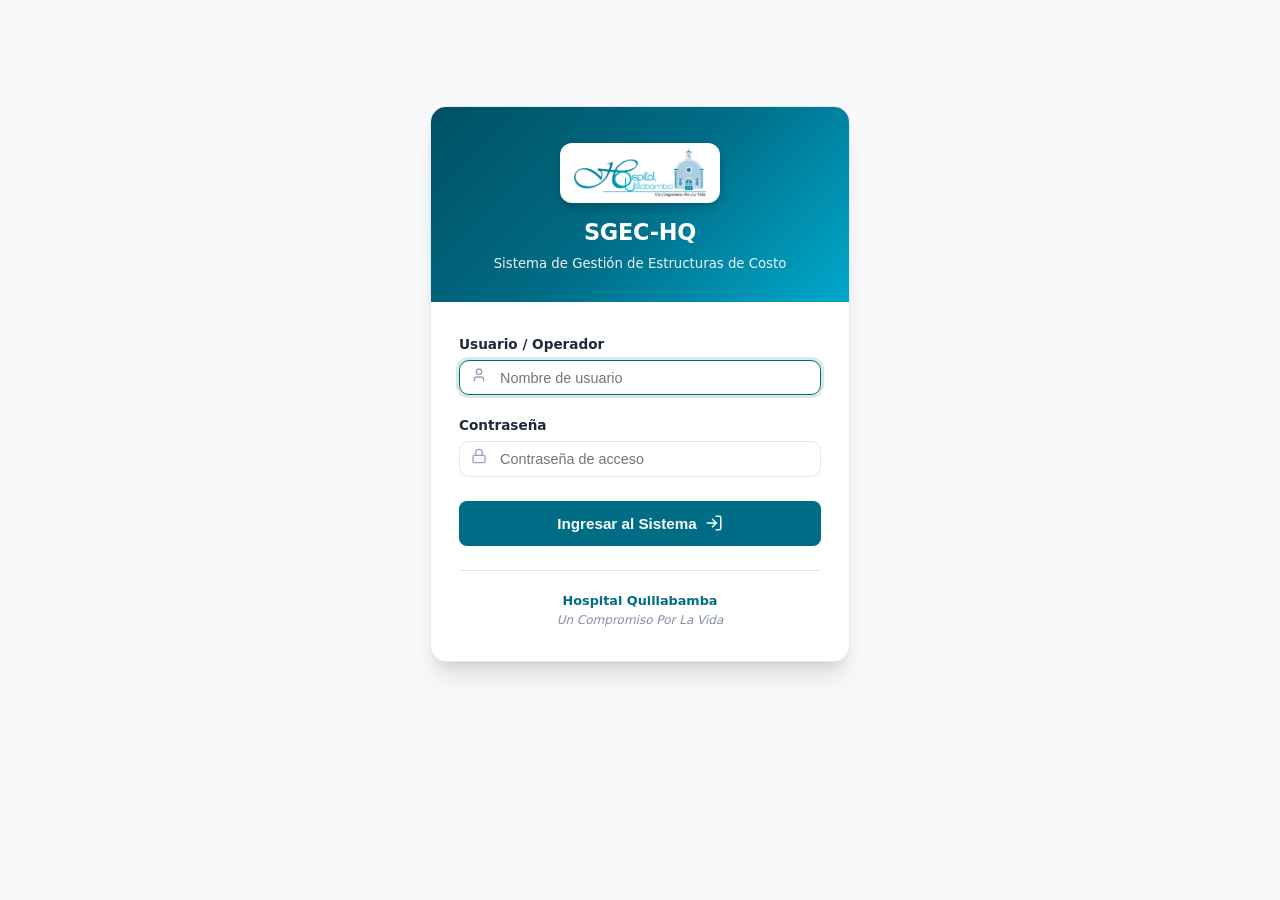
<file: frontend/index.html>
<!DOCTYPE html>
<html lang="es">
<head>
  <meta charset="UTF-8">
  <meta name="viewport" content="width=device-width, initial-scale=1.0">
  <title>SGEC-HQ | Sistema de Gestión de Estructuras de Costo - Hospital Quillabamba</title>
  
  <!-- Estilos Principales y Componentes -->
  <link rel="stylesheet" href="css/main.css">
  <link rel="stylesheet" href="css/components.css">
  
  <link rel="icon" type="image/png" href="hospital-quillabamba-logo.png">
</head>
<body>
  <div id="app-layout">
    <!-- Barra Lateral de Navegación -->
    <aside id="sidebar">
      <div class="sidebar-header">
        <div class="brand-logo-wrap" title="Hospital Quillabamba">
          <img src="hospital-quillabamba-logo.png" alt="Hospital Quillabamba" class="brand-logo-img">
        </div>
        <div class="brand-text">
          <h1>SGEC-HQ</h1>
          <p>Hospital Quillabamba</p>
        </div>
      </div>

      <nav class="sidebar-nav">
        <div class="nav-section-title">Principal</div>
        <a class="nav-item active" data-view="dashboard">
          <span class="nav-icon">
            <svg xmlns="http://www.w3.org/2000/svg" width="18" height="18" viewBox="0 0 24 24" fill="none" stroke="currentColor" stroke-width="2"><rect width="7" height="9" x="3" y="3" rx="1"/><rect width="7" height="5" x="14" y="3" rx="1"/><rect width="7" height="9" x="14" y="12" rx="1"/><rect width="7" height="5" x="3" y="16" rx="1"/></svg>
          </span>
          Panel General
        </a>

        <a class="nav-item" data-view="sheets">
          <span class="nav-icon">
            <svg xmlns="http://www.w3.org/2000/svg" width="18" height="18" viewBox="0 0 24 24" fill="none" stroke="currentColor" stroke-width="2"><path d="M14.5 2H6a2 2 0 0 0-2 2v16a2 2 0 0 0 2 2h12a2 2 0 0 0 2-2V7.5L14.5 2z"/><polyline points="14 2 14 8 20 8"/><line x1="16" x2="8" y1="13" y2="13"/><line x1="16" x2="8" y1="17" y2="17"/><line x1="10" x2="8" y1="9" y2="9"/></svg>
          </span>
          Hojas de Costeo
        </a>

        <a class="nav-item" data-view="studio">
          <span class="nav-icon">
            <svg xmlns="http://www.w3.org/2000/svg" width="18" height="18" viewBox="0 0 24 24" fill="none" stroke="currentColor" stroke-width="2"><rect width="16" height="20" x="4" y="2" rx="2"/><line x1="8" x2="16" y1="6" y2="6"/><line x1="16" x2="16" y1="14" y2="18"/><path d="M16 10h.01"/><path d="M12 10h.01"/><path d="M8 10h.01"/><path d="M12 14h.01"/><path d="M8 14h.01"/><path d="M12 18h.01"/><path d="M8 18h.01"/></svg>
          </span>
          Costing Studio (Editor)
        </a>

        <div class="nav-section-title">Formatos & Reportes</div>
        <a class="nav-item" data-view="matrix">
          <span class="nav-icon">
            <svg xmlns="http://www.w3.org/2000/svg" width="18" height="18" viewBox="0 0 24 24" fill="none" stroke="currentColor" stroke-width="2"><path d="M12 3v18"/><rect width="18" height="18" x="3" y="3" rx="2"/><path d="M3 9h18"/><path d="M3 15h18"/></svg>
          </span>
          Matriz Resumen
        </a>

        <a class="nav-item" data-view="tariffs">
          <span class="nav-icon">
            <svg xmlns="http://www.w3.org/2000/svg" width="18" height="18" viewBox="0 0 24 24" fill="none" stroke="currentColor" stroke-width="2"><path d="M12 2H2v10l9.29 9.29c.94.94 2.48.94 3.42 0l6.58-6.58c.94-.94.94-2.48 0-3.42L12 2Z"/><path d="M7 7h.01"/></svg>
          </span>
          Propuesta Tarifaria
        </a>

        <a class="nav-item" data-view="market">
          <span class="nav-icon">
            <svg xmlns="http://www.w3.org/2000/svg" width="18" height="18" viewBox="0 0 24 24" fill="none" stroke="currentColor" stroke-width="2"><polyline points="22 7 13.5 15.5 8.5 10.5 2 17"/><polyline points="16 7 22 7 22 13"/></svg>
          </span>
          Estudio de Mercado
        </a>

        <div class="nav-section-title">Configuración</div>
        <a class="nav-item" data-view="catalogs">
          <span class="nav-icon">
            <svg xmlns="http://www.w3.org/2000/svg" width="18" height="18" viewBox="0 0 24 24" fill="none" stroke="currentColor" stroke-width="2"><ellipse cx="12" cy="5" rx="9" ry="3"/><path d="M3 5v14c0 1.66 4 3 9 3s9-1.34 9-3V5"/><path d="M3 12c0 1.66 4 3 9 3s9-1.34 9-3"/></svg>
          </span>
          Catálogos & Actualización
        </a>

        <a class="nav-item" data-view="users" id="nav-item-users" style="display: none;">
          <span class="nav-icon">
            <svg xmlns="http://www.w3.org/2000/svg" width="18" height="18" viewBox="0 0 24 24" fill="none" stroke="currentColor" stroke-width="2"><path d="M16 21v-2a4 4 0 0 0-4-4H6a4 4 0 0 0-4 4v2"/><circle cx="9" cy="7" r="4"/><path d="M22 21v-2a4 4 0 0 0-3-3.87"/><path d="M16 3.13a4 4 0 0 1 0 7.75"/></svg>
          </span>
          Gestión de Usuarios
        </a>
      </nav>

      <div class="sidebar-footer" title="Hospital Quillabamba - Un Compromiso Por La Vida">
        <span style="font-size: 0.73rem; opacity: 0.85; overflow: hidden; text-overflow: ellipsis; white-space: nowrap;">Un Compromiso Por La Vida</span>
        <span style="display: inline-block; width: 8px; height: 8px; border-radius: 50%; background: #00a8cc; flex-shrink: 0;" title="SGEC-HQ Operativo"></span>
      </div>
    </aside>

    <!-- Área Principal de Trabajo -->
    <div id="main-wrapper">
      <!-- Cabecera Superior -->
      <header id="header">
        <div class="header-left">
          <button id="btn-toggle-sidebar" class="btn-toggle-sidebar" title="Ocultar / Mostrar Menú" onclick="App.toggleSidebar()">
            <svg xmlns="http://www.w3.org/2000/svg" width="20" height="20" viewBox="0 0 24 24" fill="none" stroke="currentColor" stroke-width="2" stroke-linecap="round" stroke-linejoin="round"><line x1="4" x2="20" y1="12" y2="12"/><line x1="4" x2="20" y1="6" y2="6"/><line x1="4" x2="20" y1="18" y2="18"/></svg>
          </button>
          <span class="page-title-badge" id="header-view-badge">Panel General</span>
        </div>
        <div class="header-right" id="header-actions-area" style="display: flex; align-items: center; gap: 0.75rem;">
          <button class="btn btn-secondary btn-sm" onclick="App.navigate('catalogs')">
            <svg xmlns="http://www.w3.org/2000/svg" width="14" height="14" viewBox="0 0 24 24" fill="none" stroke="currentColor" stroke-width="2"><path d="M21 15v4a2 2 0 0 1-2 2H5a2 2 0 0 1-2-2v-4"/><polyline points="17 8 12 3 7 8"/><line x1="12" x2="12" y1="3" y2="15"/></svg>
            Actualizar Catálogo CPMS
          </button>
          <button class="btn btn-primary btn-sm" onclick="App.navigate('studio')">
            <svg xmlns="http://www.w3.org/2000/svg" width="14" height="14" viewBox="0 0 24 24" fill="none" stroke="currentColor" stroke-width="2"><path d="M5 12h14"/><path d="M12 5v14"/></svg>
            Nuevo Procedimiento
          </button>
          
          <!-- Widget Perfil de Usuario & Logout -->
          <div id="header-user-profile" style="display: flex; align-items: center; gap: 0.5rem; margin-left: 0.5rem; padding-left: 0.75rem; border-left: 1px solid var(--border-color);">
          </div>
        </div>
      </header>

      <!-- Contenedor Dinámico de Vistas -->
      <main id="content-container">
        <!-- Contenido inyectado por App Router -->
      </main>
    </div>
  </div>

  <!-- Scripts JavaScript (Vanilla JS Limpio) -->
  <script src="js/components/icons.js"></script>
  <script src="js/components/toast.js"></script>
  <script src="js/api.js"></script>
  <script src="js/views/login_view.js"></script>
  <script src="js/views/dashboard.js"></script>
  <script src="js/views/costing_sheets_view.js"></script>
  <script src="js/views/costing_studio.js"></script>
  <script src="js/views/matrix_view.js"></script>
  <script src="js/views/tariff_view.js"></script>
  <script src="js/views/market_view.js"></script>
  <script src="js/views/catalogs_view.js"></script>
  <script src="js/views/users_view.js"></script>
  <script src="js/app.js"></script>
</body>
</html>
</file>
<file: frontend/css/main.css>
/* ==========================================================================
   SGEC-HQ - SISTEMA DE GESTIÓN DE ESTRUCTURAS DE COSTO (HOSPITAL QUILLABAMBA)
   Paleta Institucional: Deep Teal (#006D87), Cyan HQ (#00A8CC), Surfaces (#F8F9FA, #FFFFFF)
   ========================================================================== */

:root {
  /* Brand - Deep Teal (Hospital Quillabamba) */
  --color-primary: #006D87;
  --color-primary-hover: #005063;
  --color-primary-surface: #E6F4F8;

  /* Accent - Cyan HQ */
  --color-accent: #00A8CC;
  --color-accent-hover: #008EA6;
  --color-accent-surface: #E0F7FA;

  /* Surfaces & Text */
  --bg-app: #F8F9FA;
  --bg-surface: #FFFFFF;
  --border-subtle: #E2E8F0;
  --text-main: #1E293B;
  --text-muted: #64748B;

  /* System Mappings */
  --primary: var(--color-primary);
  --primary-hover: var(--color-primary-hover);
  --primary-light: var(--color-primary-surface);
  --primary-dark: var(--color-primary-hover);
  
  --secondary: var(--color-accent);
  --secondary-hover: var(--color-accent-hover);
  --secondary-light: var(--color-accent-surface);
  
  --accent: var(--color-accent);
  --accent-hover: var(--color-accent-hover);
  --accent-light: var(--color-accent-surface);
  
  --bg-main: var(--bg-app);
  --bg-card: var(--bg-surface);
  --bg-sidebar: #0F172A;
  --bg-sidebar-hover: #1E293B;
  --bg-sidebar-active: #006D87;
  
  --text-light: #94A3B8;
  --text-white: #FFFFFF;
  
  --border-color: var(--border-subtle);
  --border-focus: var(--color-primary);
  
  --success: #10B981;
  --success-light: #D1FAE5;
  --warning: #F59E0B;
  --warning-light: #FEF3C7;
  --danger: #EF4444;
  --danger-light: #FEE2E2;
  --info: #0284C7;
  --info-light: #E0F2FE;
  
  --shadow-sm: 0 1px 2px 0 rgb(0 0 0 / 0.05);
  --shadow: 0 1px 3px 0 rgb(0 0 0 / 0.1), 0 1px 2px -1px rgb(0 0 0 / 0.1);
  --shadow-md: 0 4px 6px -1px rgb(0 0 0 / 0.1), 0 2px 4px -2px rgb(0 0 0 / 0.1);
  --shadow-lg: 0 10px 15px -3px rgb(0 0 0 / 0.1), 0 4px 6px -4px rgb(0 0 0 / 0.1);
  
  --radius-sm: 6px;
  --radius-md: 10px;
  --radius-lg: 14px;
  --radius-full: 9999px;
  
  --sidebar-width: 260px;
  --header-height: 64px;
}

* {
  margin: 0;
  padding: 0;
  box-sizing: border-box;
}

body {
  font-family: 'Segoe UI', system-ui, -apple-system, BlinkMacSystemFont, Roboto, sans-serif;
  background-color: var(--bg-main);
  color: var(--text-main);
  line-height: 1.5;
  display: flex;
  height: 100vh;
  overflow: hidden;
}

/* ==================== LAYOUT GENERAL ==================== */
#app-layout {
  display: flex;
  width: 100vw;
  height: 100vh;
}

/* Sidebar */
#sidebar {
  width: var(--sidebar-width);
  background-color: var(--bg-sidebar);
  color: var(--text-white);
  display: flex;
  flex-direction: column;
  flex-shrink: 0;
  box-shadow: var(--shadow-md);
  z-index: 30;
  transition: width 0.25s cubic-bezier(0.4, 0, 0.2, 1), opacity 0.2s ease;
  overflow: hidden;
  white-space: nowrap;
}

#app-layout.sidebar-collapsed #sidebar {
  width: 0;
  min-width: 0;
  opacity: 0;
  pointer-events: none;
}

.btn-sidebar-toggle {
  background: transparent;
  border: 1px solid var(--border-color);
  color: var(--text-main);
  width: 36px;
  height: 36px;
  border-radius: var(--radius-md);
  display: inline-flex;
  align-items: center;
  justify-content: center;
  cursor: pointer;
  transition: all 0.2s ease;
  padding: 0;
}

.btn-sidebar-toggle:hover {
  background-color: var(--bg-main);
  color: var(--primary);
  border-color: var(--primary);
}

.sidebar-header {
  height: var(--header-height);
  padding: 0 1rem;
  display: flex;
  align-items: center;
  gap: 0.75rem;
  border-bottom: 1px solid rgba(255, 255, 255, 0.08);
}

.brand-logo-wrap {
  height: 40px;
  background: #FFFFFF;
  padding: 3px 6px;
  border-radius: var(--radius-md);
  display: flex;
  align-items: center;
  justify-content: center;
  box-shadow: 0 1px 3px rgba(0, 0, 0, 0.25);
  flex-shrink: 0;
}

.brand-logo-img {
  height: 32px;
  max-width: 72px;
  width: auto;
  object-fit: contain;
}

.brand-text h1 {
  font-size: 1.05rem;
  font-weight: 800;
  letter-spacing: -0.01em;
  color: #FFFFFF;
  line-height: 1.2;
}

.brand-text p {
  font-size: 0.70rem;
  color: #94A3B8;
  font-weight: 500;
  white-space: nowrap;
  overflow: hidden;
  text-overflow: ellipsis;
}

.sidebar-nav {
  flex: 1;
  padding: 1rem 0.75rem;
  display: flex;
  flex-direction: column;
  gap: 0.35rem;
  overflow-y: auto;
}

.nav-section-title {
  font-size: 0.68rem;
  text-transform: uppercase;
  letter-spacing: 0.08em;
  color: var(--text-light);
  padding: 0.5rem 0.75rem 0.25rem;
  margin-top: 0.5rem;
}

.nav-item {
  display: flex;
  align-items: center;
  gap: 0.75rem;
  padding: 0.65rem 0.85rem;
  border-radius: var(--radius-md);
  color: #cbd5e1;
  text-decoration: none;
  font-size: 0.9rem;
  font-weight: 500;
  cursor: pointer;
  transition: all 0.2s ease;
}

.nav-item:hover {
  background-color: var(--bg-sidebar-hover);
  color: white;
}

.nav-item.active {
  background-color: var(--bg-sidebar-active);
  color: #ffffff;
  border-left: 4px solid var(--color-accent);
  font-weight: 600;
}

.nav-item .nav-icon {
  width: 20px;
  height: 20px;
  display: flex;
  align-items: center;
  justify-content: center;
}

.sidebar-footer {
  padding: 1rem 1.25rem;
  border-top: 1px solid rgba(255, 255, 255, 0.08);
  font-size: 0.75rem;
  color: var(--text-light);
  display: flex;
  align-items: center;
  justify-content: space-between;
}

/* Main Content Area */
#main-wrapper {
  flex: 1;
  display: flex;
  flex-direction: column;
  overflow: hidden;
  position: relative;
}

#header {
  height: var(--header-height);
  background-color: var(--bg-card);
  border-bottom: 1px solid var(--border-color);
  padding: 0 1.75rem;
  display: flex;
  align-items: center;
  justify-content: space-between;
  flex-shrink: 0;
  box-shadow: var(--shadow-sm);
  z-index: 20;
}

.header-left {
  display: flex;
  align-items: center;
  gap: 1rem;
}

.page-title-badge {
  display: inline-flex;
  align-items: center;
  gap: 0.5rem;
  background: var(--primary-light);
  color: var(--primary-dark);
  padding: 0.35rem 0.85rem;
  border-radius: var(--radius-full);
  font-size: 0.8rem;
  font-weight: 600;
}

.header-right {
  display: flex;
  align-items: center;
  gap: 0.85rem;
}

#content-container {
  flex: 1;
  padding: 1.5rem 1.75rem;
  overflow-y: auto;
  background-color: var(--bg-main);
}

/* ==================== COMPONENTES TIPOGRAFÍA & BOTONES ==================== */
h2.view-title {
  font-size: 1.45rem;
  font-weight: 700;
  color: var(--text-main);
  margin-bottom: 0.25rem;
  letter-spacing: -0.02em;
}

p.view-subtitle {
  font-size: 0.875rem;
  color: var(--text-muted);
  margin-bottom: 1.25rem;
}

.btn {
  display: inline-flex;
  align-items: center;
  justify-content: center;
  gap: 0.45rem;
  padding: 0.55rem 1.1rem;
  font-size: 0.875rem;
  font-weight: 600;
  border-radius: var(--radius-md);
  border: 1px solid transparent;
  cursor: pointer;
  transition: all 0.2s ease;
  line-height: 1.25;
}

.btn:focus {
  outline: none;
  box-shadow: 0 0 0 3px rgba(4, 106, 56, 0.25);
}

.btn-primary {
  background-color: var(--primary);
  color: white;
}
.btn-primary:hover {
  background-color: var(--primary-hover);
}

.btn-secondary {
  background-color: white;
  border-color: var(--border-color);
  color: var(--text-main);
}
.btn-secondary:hover {
  background-color: #f1f5f9;
}

.btn-success {
  background-color: var(--success);
  color: white;
}
.btn-success:hover {
  background-color: #059669;
}

.btn-danger {
  background-color: var(--danger);
  color: white;
}
.btn-danger:hover {
  background-color: #dc2626;
}

.btn-sm {
  padding: 0.35rem 0.7rem;
  font-size: 0.78rem;
  border-radius: var(--radius-sm);
}

.btn-lg {
  padding: 0.75rem 1.5rem;
  font-size: 1rem;
}

.btn-icon {
  padding: 0.45rem;
  border-radius: var(--radius-md);
}

/* ==================== CARDS & GRIDS ==================== */
.card {
  background-color: var(--bg-card);
  border: 1px solid var(--border-color);
  border-radius: var(--radius-lg);
  padding: 1.25rem;
  box-shadow: var(--shadow-sm);
  margin-bottom: 1.25rem;
}

.card-header {
  display: flex;
  align-items: center;
  justify-content: space-between;
  margin-bottom: 1rem;
  padding-bottom: 0.75rem;
  border-bottom: 1px solid var(--border-color);
}

.card-title {
  font-size: 1.05rem;
  font-weight: 700;
  color: var(--text-main);
  display: flex;
  align-items: center;
  gap: 0.5rem;
}

.kpi-grid {
  display: grid;
  grid-template-columns: repeat(auto-fit, minmax(220px, 1fr));
  gap: 1.25rem;
  margin-bottom: 1.5rem;
}

.kpi-card {
  background-color: var(--bg-card);
  border: 1px solid var(--border-color);
  border-radius: var(--radius-lg);
  padding: 1.25rem;
  display: flex;
  align-items: center;
  gap: 1rem;
  box-shadow: var(--shadow-sm);
  transition: transform 0.2s ease, box-shadow 0.2s ease;
}

.kpi-card:hover {
  transform: translateY(-2px);
  box-shadow: var(--shadow-md);
}

.kpi-icon-wrap {
  width: 52px;
  height: 52px;
  border-radius: var(--radius-lg);
  display: flex;
  align-items: center;
  justify-content: center;
  flex-shrink: 0;
}

.kpi-icon-teal { background-color: var(--primary-light); color: var(--primary-dark); }
.kpi-icon-blue { background-color: var(--secondary-light); color: var(--secondary-hover); }
.kpi-icon-indigo { background-color: var(--accent-light); color: var(--accent); }
.kpi-icon-amber { background-color: var(--warning-light); color: #b45309; }

.kpi-data h4 {
  font-size: 0.8rem;
  font-weight: 600;
  color: var(--text-muted);
  text-transform: uppercase;
  letter-spacing: 0.04em;
}

.kpi-data p {
  font-size: 1.6rem;
  font-weight: 800;
  color: var(--text-main);
  line-height: 1.1;
  margin-top: 0.2rem;
}

/* ==================== TABLAS ==================== */
.table-responsive {
  width: 100%;
  overflow-x: auto;
  border-radius: var(--radius-md);
  border: 1px solid var(--border-color);
  background: white;
}

table.data-table {
  width: 100%;
  border-collapse: collapse;
  text-align: left;
  font-size: 0.875rem;
}

table.data-table th {
  background-color: #f8fafc;
  color: var(--text-muted);
  font-weight: 600;
  padding: 0.75rem 1rem;
  border-bottom: 1px solid var(--border-color);
  white-space: nowrap;
  font-size: 0.78rem;
  text-transform: uppercase;
  letter-spacing: 0.04em;
}

table.data-table td {
  padding: 0.75rem 1rem;
  border-bottom: 1px solid #f1f5f9;
  color: var(--text-main);
}

table.data-table tr:hover {
  background-color: #f8fafc;
}

.badge {
  display: inline-flex;
  align-items: center;
  gap: 0.3rem;
  padding: 0.2rem 0.65rem;
  border-radius: var(--radius-full);
  font-size: 0.75rem;
  font-weight: 600;
}

.badge-success { background: var(--success-light); color: #065f46; }
.badge-warning { background: var(--warning-light); color: #92400e; }
.badge-info { background: var(--info-light); color: #155e75; }
.badge-primary { background: var(--primary-light); color: var(--primary-dark); }
.badge-slate { background: #e2e8f0; color: #334155; }

/* ==================== FORMULARIOS & INPUTS ==================== */
.form-group {
  margin-bottom: 1rem;
}

.form-label {
  display: block;
  font-size: 0.8rem;
  font-weight: 600;
  color: var(--text-main);
  margin-bottom: 0.35rem;
}

.form-control, .form-select {
  width: 100%;
  padding: 0.55rem 0.85rem;
  font-size: 0.875rem;
  border: 1px solid var(--border-color);
  border-radius: var(--radius-md);
  background-color: white;
  color: var(--text-main);
  transition: border-color 0.2s, box-shadow 0.2s;
}

.form-control:focus, .form-select:focus {
  outline: none;
  border-color: var(--border-focus);
  box-shadow: 0 0 0 3px rgba(4, 106, 56, 0.15);
}

.search-input-wrap {
  position: relative;
  width: 100%;
}

.search-input-wrap input {
  padding-left: 2.25rem;
}

.search-input-wrap .search-icon {
  position: absolute;
  left: 0.75rem;
  top: 50%;
  transform: translateY(-50%);
  color: var(--text-light);
  pointer-events: none;
}
</file>
<file: frontend/css/components.css>
/* ==========================================================================
   COMPONENTES ESPECÍFICOS: COSTING STUDIO, MODALES, DROPZONE, TOASTS
   ========================================================================== */

/* ==================== COSTING STUDIO ==================== */
.costing-layout {
  display: grid;
  grid-template-columns: 1fr 340px;
  gap: 1.5rem;
  align-items: start;
}

@media (max-width: 1024px) {
  .costing-layout {
    grid-template-columns: 1fr;
  }
}

.studio-main-card {
  display: flex;
  flex-direction: column;
  gap: 1.25rem;
}

.fase-accordion {
  border: 1px solid var(--border-color);
  border-radius: var(--radius-lg);
  background: white;
  margin-bottom: 1rem;
  overflow: hidden;
  box-shadow: var(--shadow-sm);
  transition: border-color 0.2s;
}

.fase-accordion:hover {
  border-color: #cbd5e1;
}

.fase-header {
  padding: 0.85rem 1.25rem;
  background: #f8fafc;
  display: flex;
  align-items: center;
  justify-content: space-between;
  cursor: pointer;
  border-bottom: 1px solid var(--border-color);
}

.fase-title-group {
  display: flex;
  align-items: center;
  gap: 0.75rem;
}

.fase-badge-order {
  width: 28px;
  height: 28px;
  border-radius: var(--radius-full);
  background: var(--primary);
  color: white;
  font-weight: 700;
  font-size: 0.8rem;
  display: flex;
  align-items: center;
  justify-content: center;
}

.fase-title-text h4 {
  font-size: 0.95rem;
  font-weight: 700;
  color: var(--text-main);
}

.fase-title-text p {
  font-size: 0.78rem;
  color: var(--text-muted);
}

.fase-subtotals-badge {
  display: flex;
  align-items: center;
  gap: 0.75rem;
  font-size: 0.85rem;
}

.fase-body {
  padding: 1.25rem;
  display: flex;
  flex-direction: column;
  gap: 1rem;
}

.factor-section {
  background: #fafbfc;
  border: 1px solid #edf2f7;
  border-radius: var(--radius-md);
  padding: 0.85rem 1rem;
}

.factor-header {
  display: flex;
  align-items: center;
  justify-content: space-between;
  margin-bottom: 0.75rem;
}

.factor-title {
  font-size: 0.85rem;
  font-weight: 700;
  color: var(--text-main);
  display: flex;
  align-items: center;
  gap: 0.4rem;
}

/* Sticky Cost Summary Card */
.sticky-summary {
  position: sticky;
  top: 1.5rem;
  background: white;
  border: 1px solid var(--border-color);
  border-radius: var(--radius-lg);
  padding: 1.25rem;
  box-shadow: var(--shadow-md);
}

.summary-total-hero {
  background: linear-gradient(135deg, var(--color-primary), var(--color-primary-hover));
  color: white;
  padding: 1.25rem;
  border-radius: var(--radius-md);
  margin-bottom: 1.25rem;
  text-align: center;
}

.summary-total-hero h3 {
  font-size: 0.8rem;
  text-transform: uppercase;
  letter-spacing: 0.05em;
  opacity: 0.9;
  font-weight: 600;
}

.summary-total-hero .price {
  font-size: 2rem;
  font-weight: 800;
  margin: 0.35rem 0 0.2rem;
}

.summary-total-hero small {
  font-size: 0.75rem;
  opacity: 0.85;
}

.summary-breakdown-list {
  display: flex;
  flex-direction: column;
  gap: 0.6rem;
  font-size: 0.85rem;
  margin-bottom: 1.25rem;
}

.breakdown-row {
  display: flex;
  align-items: center;
  justify-content: space-between;
  padding-bottom: 0.4rem;
  border-bottom: 1px dashed var(--border-subtle);
}

.breakdown-row.total-direct, .breakdown-row.total-indirect {
  font-weight: 700;
  color: var(--text-main);
  border-bottom: 1px solid var(--border-color);
  padding-top: 0.2rem;
}

.tariff-proposal-box {
  background: var(--color-accent-surface);
  border: 1px solid #d8b4fe;
  border-radius: var(--radius-md);
  padding: 0.85rem;
  margin-bottom: 1rem;
}

.tariff-proposal-box h4 {
  font-size: 0.82rem;
  font-weight: 700;
  color: var(--color-accent-hover);
  margin-bottom: 0.5rem;
  display: flex;
  align-items: center;
  gap: 0.4rem;
}

.tariff-item-row {
  display: flex;
  align-items: center;
  justify-content: space-between;
  font-size: 0.8rem;
  margin-bottom: 0.3rem;
}

/* ==================== DROPDOWN DE AUTOCOMPLETADO ==================== */
.autocomplete-container {
  position: relative;
  width: 100%;
}

.autocomplete-dropdown {
  position: absolute;
  top: 100%;
  left: 0;
  right: 0;
  background: white;
  border: 1px solid var(--border-color);
  border-radius: var(--radius-md);
  box-shadow: var(--shadow-lg);
  max-height: 240px;
  overflow-y: auto;
  z-index: 100;
  margin-top: 4px;
}

.autocomplete-item {
  padding: 0.6rem 0.85rem;
  cursor: pointer;
  border-bottom: 1px solid #f1f5f9;
  font-size: 0.85rem;
  display: flex;
  flex-direction: column;
  gap: 0.15rem;
  transition: background-color 0.15s;
}

.autocomplete-item:hover, .autocomplete-item.active {
  background-color: var(--primary-light);
}

.autocomplete-item .code {
  font-size: 0.72rem;
  font-weight: 700;
  color: var(--primary);
}

.autocomplete-item .name {
  color: var(--text-main);
  font-weight: 500;
}

.autocomplete-item .meta {
  font-size: 0.72rem;
  color: var(--text-muted);
}

/* ==================== MODALES ==================== */
.modal-backdrop {
  position: fixed;
  inset: 0;
  background: rgba(15, 23, 42, 0.55);
  backdrop-filter: blur(2px);
  display: flex;
  align-items: center;
  justify-content: center;
  z-index: 999;
  opacity: 0;
  pointer-events: none;
  transition: opacity 0.25s ease;
}

.modal-backdrop.active {
  opacity: 1;
  pointer-events: auto;
}

.modal-content {
  background: white;
  border-radius: var(--radius-lg);
  width: 90%;
  max-width: 680px;
  max-height: 90vh;
  overflow-y: auto;
  box-shadow: var(--shadow-lg);
  transform: translateY(20px) scale(0.97);
  transition: transform 0.25s ease;
}

.modal-backdrop.active .modal-content {
  transform: translateY(0) scale(1);
}

.modal-header {
  padding: 1.25rem 1.5rem;
  border-bottom: 1px solid var(--border-color);
  display: flex;
  align-items: center;
  justify-content: space-between;
}

.modal-header h3 {
  font-size: 1.15rem;
  font-weight: 700;
  color: var(--text-main);
}

.modal-close-btn {
  background: transparent;
  border: none;
  cursor: pointer;
  color: var(--text-muted);
  padding: 0.25rem;
  border-radius: var(--radius-sm);
}

.modal-close-btn:hover {
  background: #f1f5f9;
  color: var(--text-main);
}

.modal-body {
  padding: 1.5rem;
}

.modal-footer {
  padding: 1rem 1.5rem;
  border-top: 1px solid var(--border-color);
  display: flex;
  align-items: center;
  justify-content: flex-end;
  gap: 0.75rem;
  background: #f8fafc;
}

/* ==================== DROPZONE DE ARCHIVOS EXCEL ==================== */
.upload-dropzone {
  border: 2px dashed #cbd5e1;
  border-radius: var(--radius-lg);
  padding: 2.5rem 1.5rem;
  text-align: center;
  background: #fafbfc;
  cursor: pointer;
  transition: all 0.2s ease;
  display: flex;
  flex-direction: column;
  align-items: center;
  gap: 0.75rem;
}

.upload-dropzone:hover, .upload-dropzone.dragover {
  border-color: var(--primary);
  background: var(--primary-light);
}

.upload-icon {
  width: 54px;
  height: 54px;
  border-radius: var(--radius-full);
  background: white;
  box-shadow: var(--shadow-sm);
  display: flex;
  align-items: center;
  justify-content: center;
  color: var(--primary);
}

/* ==================== TOAST NOTIFICATIONS ==================== */
#toast-container {
  position: fixed;
  bottom: 1.5rem;
  right: 1.5rem;
  display: flex;
  flex-direction: column;
  gap: 0.5rem;
  z-index: 1000;
}

.toast {
  display: flex;
  align-items: center;
  gap: 0.75rem;
  padding: 0.75rem 1.1rem;
  border-radius: var(--radius-md);
  background: white;
  color: var(--text-main);
  box-shadow: var(--shadow-lg);
  font-size: 0.875rem;
  font-weight: 500;
  border-left: 4px solid var(--primary);
  transform: translateX(100%);
  animation: slideIn 0.3s forwards;
}

.toast-success { border-left-color: var(--success); }
.toast-error { border-left-color: var(--danger); }
.toast-info { border-left-color: var(--info); }
.toast-warning { border-left-color: var(--warning); }

@keyframes slideIn {
  to { transform: translateX(0); }
}

/* ==================== TABS ==================== */
.tabs-header {
  display: flex;
  gap: 0.5rem;
  border-bottom: 1px solid var(--border-color);
  margin-bottom: 1.25rem;
  overflow-x: auto;
}

.tab-btn {
  padding: 0.65rem 1.1rem;
  font-size: 0.875rem;
  font-weight: 600;
  color: var(--text-muted);
  background: transparent;
  border: none;
  border-bottom: 2px solid transparent;
  cursor: pointer;
  display: flex;
  align-items: center;
  gap: 0.4rem;
  white-space: nowrap;
  transition: all 0.2s;
}

.tab-btn:hover {
  color: var(--primary);
}

.tab-btn.active {
  color: var(--primary);
  border-bottom-color: var(--primary);
}
</file>
